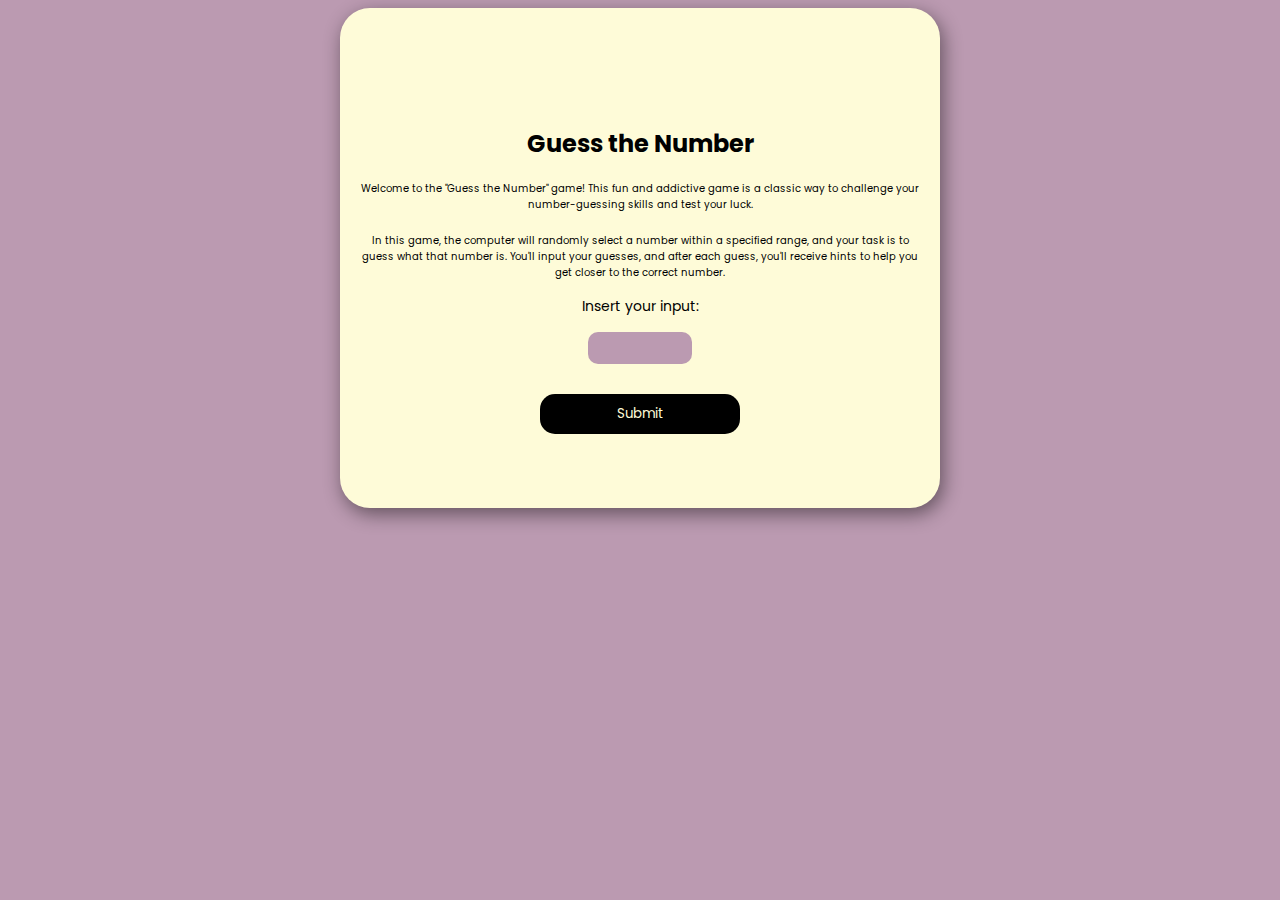
<file: GuessingGame/index.html>
<!DOCTYPE html>
<html lang="en">
<head>
    <meta charset="UTF-8">
    <meta name="viewport" content="width=device-width, initial-scale=1.0">
    <title>Document</title>
    <link rel="stylesheet" href="style.css">
</head>
<body>

    <div class="container">
        <form id="form" action="index.js">
            <button id="result"></button>
            <p id="tries"></p>
            <h3>Guess the Number</h3>
            <p> Welcome to the "Guess the Number" game! This fun and addictive game is a classic way to challenge your number-guessing skills and test your luck.
                </p>
               <p> In this game, the computer will randomly select a number within a specified range, and your task is to guess what that number is. You'll input your guesses, and after each guess, you'll receive hints to help you get closer to the correct number.</p>
            <label for="input">Insert your input:</label>
            <input type="number" name="user-input" id="input" required>
            <button type="submit">Submit</button>
        </form>
    </div>
    <script src="index.js"></script>
</body>
</html>
</file>
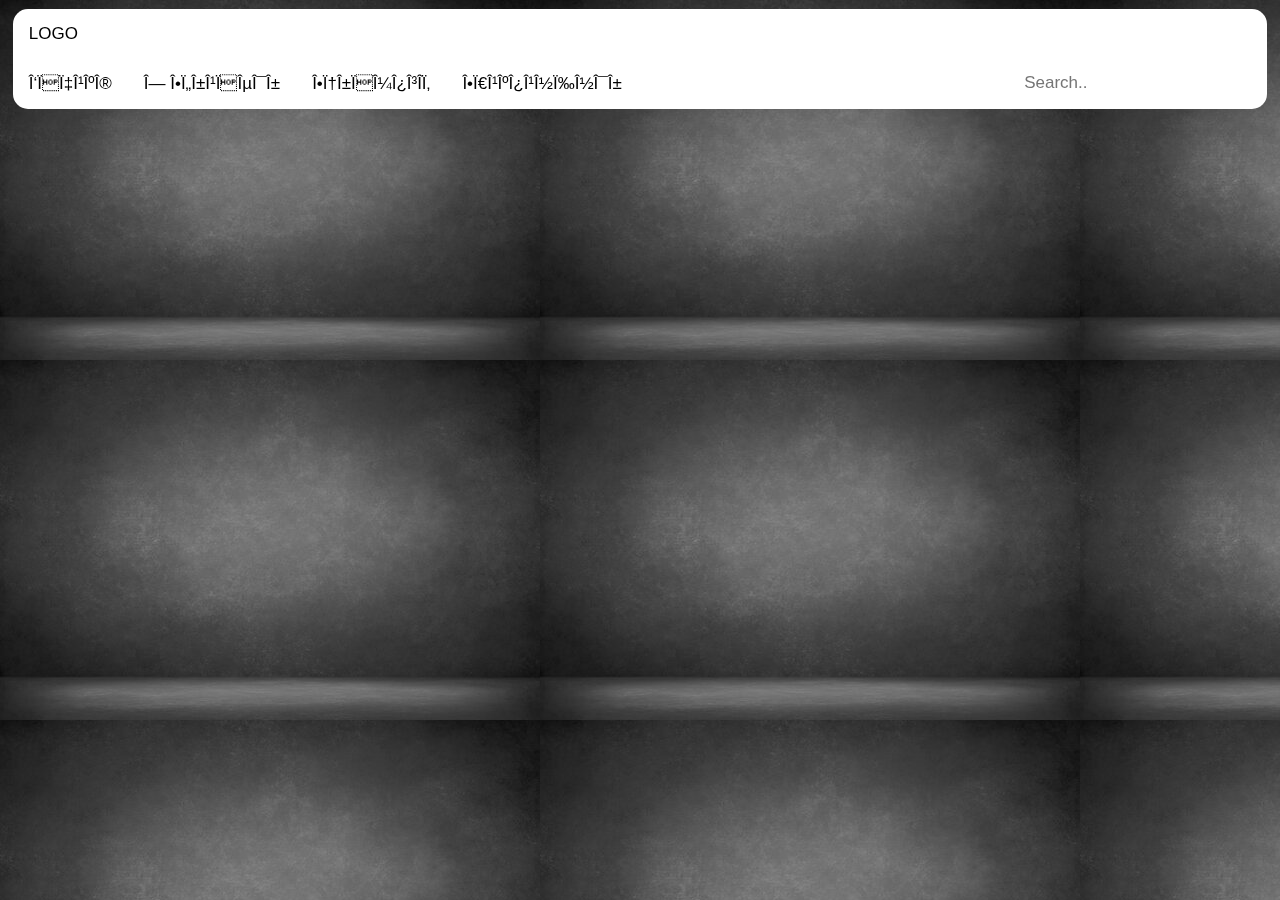
<file: WEBSITE/index.html>
<html>
    <head>
        <meta charset="URTF-8">
        <title>Αρχική Σελίδα</title>
        <link rel="stylesheet" href="style.css">
        <style>
            p {
              background-image: url("assets/photos/bgphoto.jpg");
            }
            </style>
    </head>
    <body>

        <div class="topnav">
            <a href="#logo">LOGO</a>
            <a>
            &nbsp;&nbsp;&nbsp;&nbsp;&nbsp;&nbsp;&nbsp;&nbsp;&nbsp;&nbsp;&nbsp;&nbsp;&nbsp;&nbsp;&nbsp;&nbsp;&nbsp;&nbsp;&nbsp;&nbsp;&nbsp;&nbsp;&nbsp;&nbsp;&nbsp;
               &nbsp;&nbsp;&nbsp;&nbsp;&nbsp;&nbsp;&nbsp;&nbsp;&nbsp;&nbsp;&nbsp;&nbsp;&nbsp;&nbsp;&nbsp;&nbsp;&nbsp;&nbsp;&nbsp;&nbsp;&nbsp;&nbsp;&nbsp;&nbsp;&nbsp;
               &nbsp;&nbsp;&nbsp;&nbsp;&nbsp;&nbsp;&nbsp;&nbsp;&nbsp;&nbsp;&nbsp;&nbsp;&nbsp;&nbsp;&nbsp;&nbsp;&nbsp;&nbsp;&nbsp;&nbsp;&nbsp;&nbsp;&nbsp;&nbsp;&nbsp;&nbsp;&nbsp;&nbsp;
                &nbsp;&nbsp;&nbsp;&nbsp;&nbsp;&nbsp;&nbsp;&nbsp;&nbsp;&nbsp;&nbsp;&nbsp;&nbsp;&nbsp;&nbsp;&nbsp;&nbsp;&nbsp;&nbsp;&nbsp;&nbsp;&nbsp;&nbsp;&nbsp;&nbsp;&nbsp;&nbsp;&nbsp;&nbsp;&nbsp;&nbsp;
                &nbsp;&nbsp;&nbsp;&nbsp;&nbsp;&nbsp;&nbsp;&nbsp;&nbsp;&nbsp;&nbsp;&nbsp;&nbsp;&nbsp;&nbsp;&nbsp;&nbsp;&nbsp;&nbsp;&nbsp;&nbsp;&nbsp;&nbsp;&nbsp;&nbsp;&nbsp;&nbsp;&nbsp;&nbsp;&nbsp;&nbsp;
                &nbsp;&nbsp;&nbsp;&nbsp;&nbsp;&nbsp;&nbsp;&nbsp;&nbsp;&nbsp;&nbsp;&nbsp;&nbsp;&nbsp;&nbsp;&nbsp;&nbsp;&nbsp;&nbsp;&nbsp;&nbsp;&nbsp;&nbsp;&nbsp;&nbsp;&nbsp;&nbsp;&nbsp;
               &nbsp;&nbsp;&nbsp;&nbsp;&nbsp;&nbsp;&nbsp;&nbsp;&nbsp;
               &nbsp;&nbsp;&nbsp;&nbsp;&nbsp;&nbsp;&nbsp;&nbsp;&nbsp;&nbsp;&nbsp;&nbsp;&nbsp;&nbsp;&nbsp;&nbsp;&nbsp;&nbsp;&nbsp;&nbsp;&nbsp;&nbsp;&nbsp;&nbsp;&nbsp;&nbsp;&nbsp;&nbsp;
               &nbsp;&nbsp;&nbsp;&nbsp;&nbsp;&nbsp;&nbsp;&nbsp;&nbsp;
          
            </a>
            <a href="#about">Αρχική</a>
            <a href="#home">Η Εταιρεία</a>
            <a href="#contact">Εφαρμογές</a>
            <a href="#news">Επικοινωνία</a>
            <input type="text" placeholder="Search..">
        </div>
        
    
    </body>
</html>
</file>
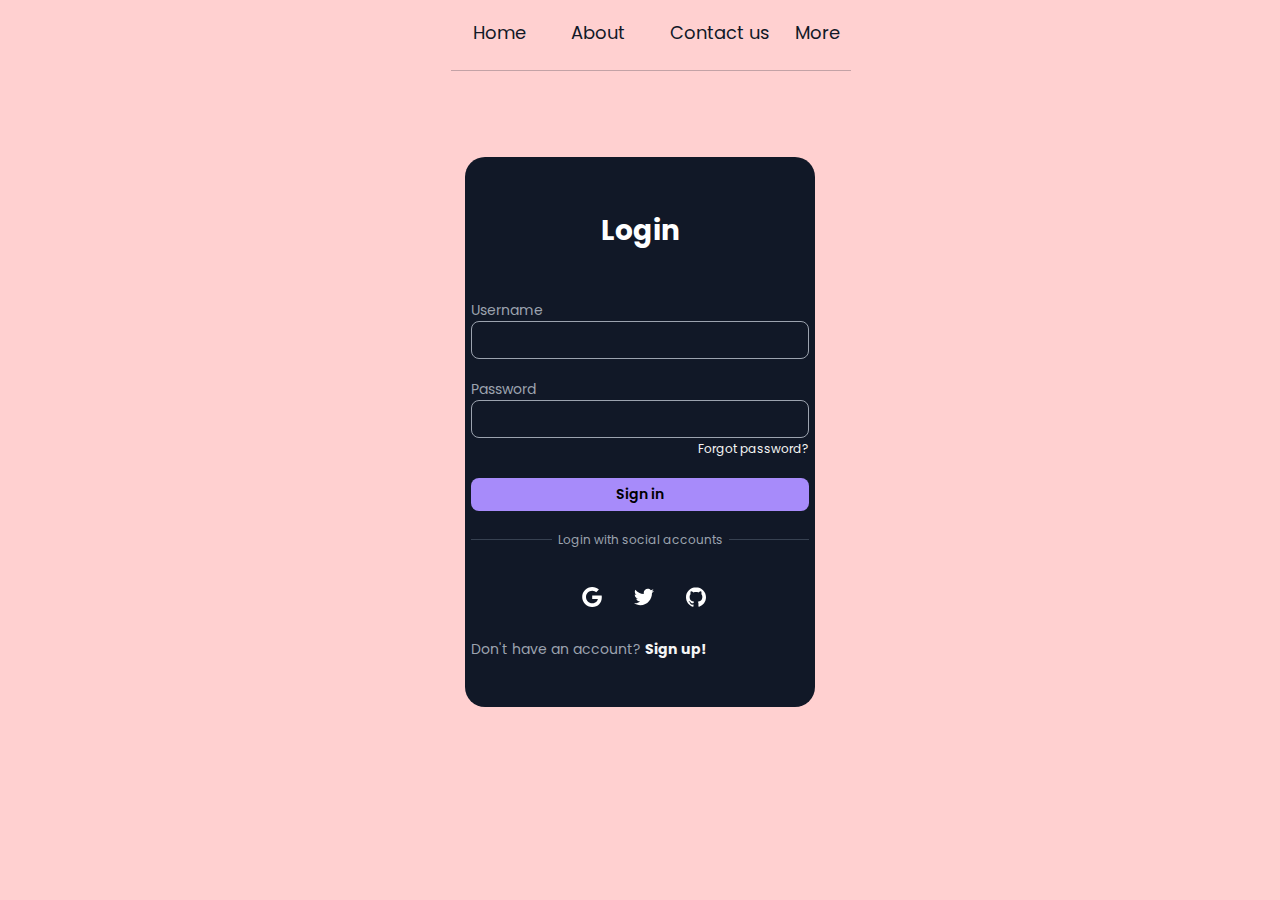
<file: Random/other.html>
<!DOCTYPE html>
<html lang="en">
<head>
  <meta charset="UTF-8">
  <meta name="viewport" content="width=device-width, initial-scale=1.0">
  <link rel="stylesheet" href="https://cdn.jsdelivr.net/npm/bootstrap@5.3.0/dist/css/bootstrap.min.css">
  <link  rel="stylesheet" href="style2.css">
  <title>NavBar</title>
</head>
<body>
   <nav>
    <ul>
      <li><a href="#home">Home</a></li>
      <li><a href="#about">About</a></li>
      <li><a href="#contact">Contact us</a></li>
      <li><a href="#more">More</a></li>
    </ul>
   </nav>
   <div class="line-1">
    <hr>
   </div>

   <div class="container">
    
    <h3><b>Login</b></h3>
    <br>
      <form>
            <div class="input-item">
                <label class="label1">Username</label>
                <input type="text" required>
            </div>

            <div class="input-item">
                <label>Password</label>
                <input type="password" required>
                <span><a href="index.html">Forgot password?</a></span>
                <button type="submit">Sign in</button>
            </div>
            
            <div class="social">
              <div class="line1"></div>
              <div class="login">&nbsp; Login with social accounts &nbsp;</div>
              <div class="line1"></div>
            </div>

            <div class="social-icons">
              <button aria-label="Log in with Google" class="icon">
                <svg xmlns="http://www.w3.org/2000/svg" viewBox="0 0 32 32" class="w-5 h-5 fill-current">
                  <path d="M16.318 13.714v5.484h9.078c-0.37 2.354-2.745 6.901-9.078 6.901-5.458 0-9.917-4.521-9.917-10.099s4.458-10.099 9.917-10.099c3.109 0 5.193 1.318 6.38 2.464l4.339-4.182c-2.786-2.599-6.396-4.182-10.719-4.182-8.844 0-16 7.151-16 16s7.156 16 16 16c9.234 0 15.365-6.49 15.365-15.635 0-1.052-0.115-1.854-0.255-2.651z"></path>
                </svg>
              </button>
              <button aria-label="Log in with Twitter" class="icon">
                <svg xmlns="http://www.w3.org/2000/svg" viewBox="0 0 32 32" class="w-5 h-5 fill-current">
                  <path d="M31.937 6.093c-1.177 0.516-2.437 0.871-3.765 1.032 1.355-0.813 2.391-2.099 2.885-3.631-1.271 0.74-2.677 1.276-4.172 1.579-1.192-1.276-2.896-2.079-4.787-2.079-3.625 0-6.563 2.937-6.563 6.557 0 0.521 0.063 1.021 0.172 1.495-5.453-0.255-10.287-2.875-13.52-6.833-0.568 0.964-0.891 2.084-0.891 3.303 0 2.281 1.161 4.281 2.916 5.457-1.073-0.031-2.083-0.328-2.968-0.817v0.079c0 3.181 2.26 5.833 5.26 6.437-0.547 0.145-1.131 0.229-1.724 0.229-0.421 0-0.823-0.041-1.224-0.115 0.844 2.604 3.26 4.5 6.14 4.557-2.239 1.755-5.077 2.801-8.135 2.801-0.521 0-1.041-0.025-1.563-0.088 2.917 1.86 6.36 2.948 10.079 2.948 12.067 0 18.661-9.995 18.661-18.651 0-0.276 0-0.557-0.021-0.839 1.287-0.917 2.401-2.079 3.281-3.396z"></path>
                </svg>
              </button>
              <button aria-label="Log in with GitHub" class="icon">
                <svg xmlns="http://www.w3.org/2000/svg" viewBox="0 0 32 32" class="w-5 h-5 fill-current">
                  <path d="M16 0.396c-8.839 0-16 7.167-16 16 0 7.073 4.584 13.068 10.937 15.183 0.803 0.151 1.093-0.344 1.093-0.772 0-0.38-0.009-1.385-0.015-2.719-4.453 0.964-5.391-2.151-5.391-2.151-0.729-1.844-1.781-2.339-1.781-2.339-1.448-0.989 0.115-0.968 0.115-0.968 1.604 0.109 2.448 1.645 2.448 1.645 1.427 2.448 3.744 1.74 4.661 1.328 0.14-1.031 0.557-1.74 1.011-2.135-3.552-0.401-7.287-1.776-7.287-7.907 0-1.751 0.62-3.177 1.645-4.297-0.177-0.401-0.719-2.031 0.141-4.235 0 0 1.339-0.427 4.4 1.641 1.281-0.355 2.641-0.532 4-0.541 1.36 0.009 2.719 0.187 4 0.541 3.043-2.068 4.381-1.641 4.381-1.641 0.859 2.204 0.317 3.833 0.161 4.235 1.015 1.12 1.635 2.547 1.635 4.297 0 6.145-3.74 7.5-7.296 7.891 0.556 0.479 1.077 1.464 1.077 2.959 0 2.14-0.020 3.864-0.020 4.385 0 0.416 0.28 0.916 1.104 0.755 6.4-2.093 10.979-8.093 10.979-15.156 0-8.833-7.161-16-16-16z"></path>
                </svg>
              </button>
            </div>

            <div class="signup">
              <p>Don't have an account? <a href="#"><b> Sign up!</b></a></p>
            </div>
      </form>
  </div>


</body>
</html>
</file>
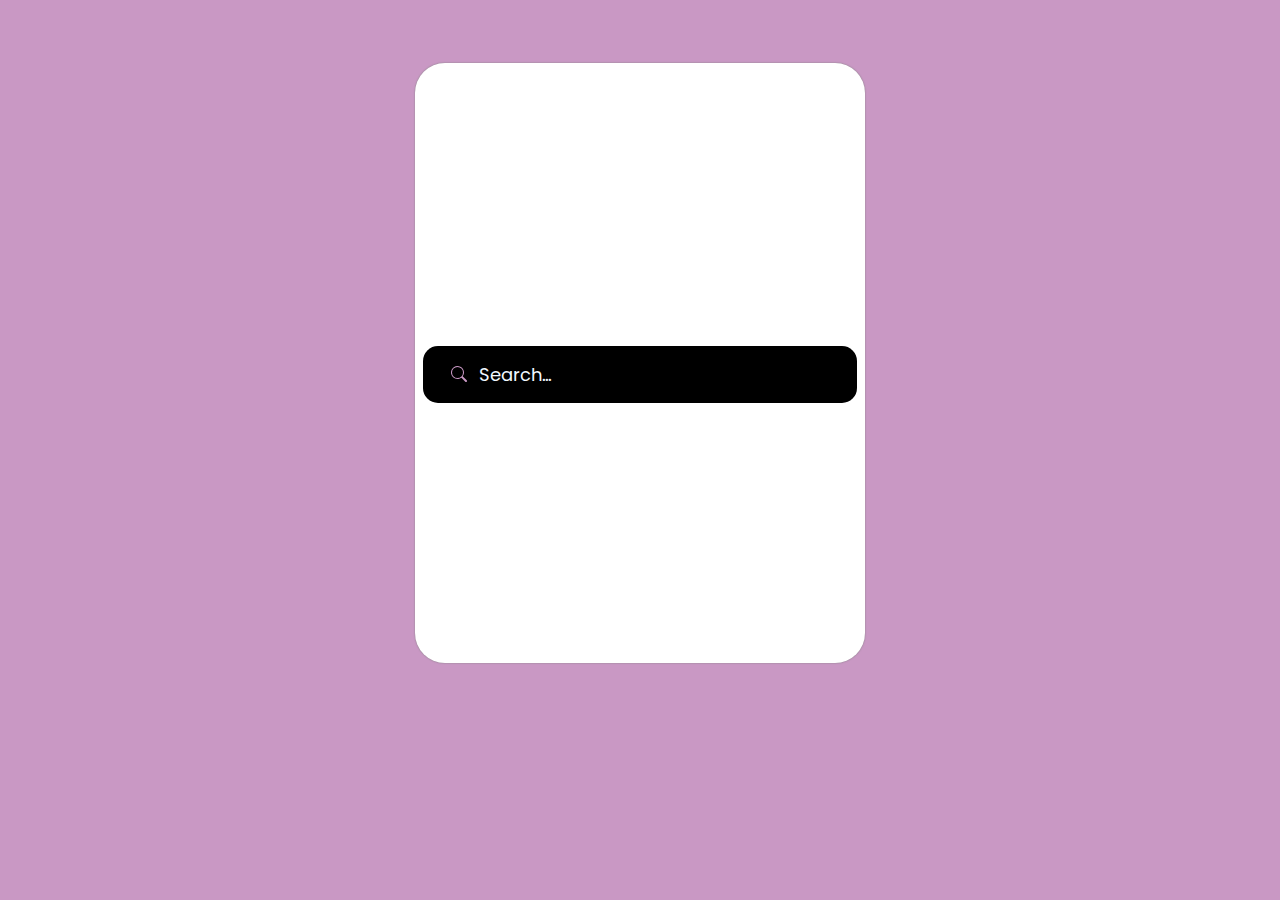
<file: Random/practise.html>
<!DOCTYPE html>
<html lang="en">
<head>
    <meta charset="UTF-8">
    <meta name="viewport" content="width=device-width, initial-scale=1.0">
    <link href="https://cdn.jsdelivr.net/npm/bootstrap@5.3.2/dist/css/bootstrap.min.css" rel="stylesheet" integrity="sha384-T3c6CoIi6uLrA9TneNEoa7RxnatzjcDSCmG1MXxSR1GAsXEV/Dwwykc2MPK8M2HN" crossorigin="anonymous">
    <link  rel="stylesheet" href="practise.css">
    <title>Practise</title>
</head>
<body>
    <div class="container">
        <form>
            <div class="search">
                <span>
                    <svg xmlns="http://www.w3.org/2000/svg" width="16" height="16" fill="currentColor" class="bi bi-search" viewBox="0 0 16 16">
                    <path d="M11.742 10.344a6.5 6.5 0 1 0-1.397 1.398h-.001q.044.06.098.115l3.85 3.85a1 1 0 0 0 1.415-1.414l-3.85-3.85a1 1 0 0 0-.115-.1zM12 6.5a5.5 5.5 0 1 1-11 0 5.5 5.5 0 0 1 11 0"/>
                  </svg>
                </span>
                <input type="text" placeholder="Search...">
            </div>
        </form>
    </div>
</body>
</html>
</file>
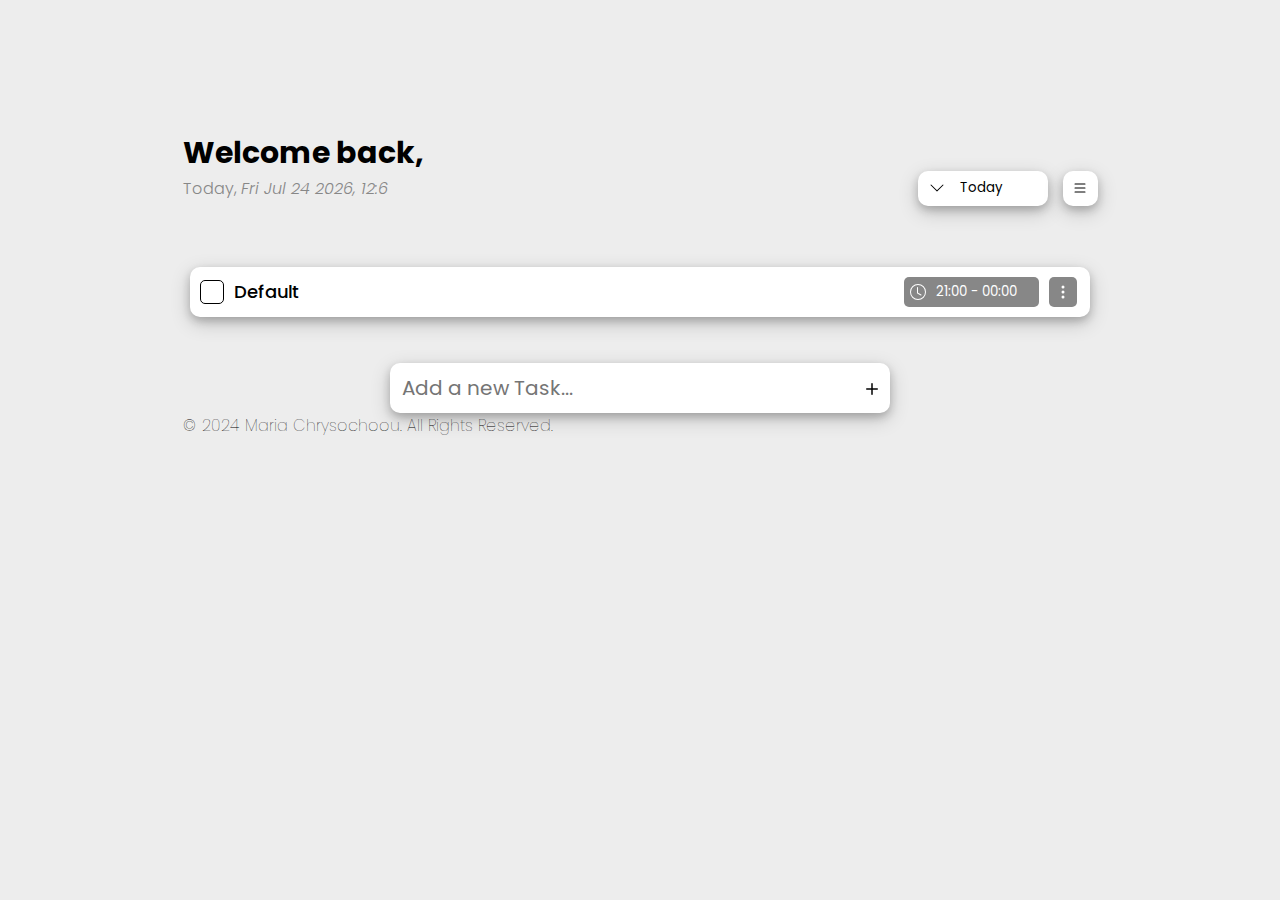
<file: ToDoList/ToDo.html>
<!DOCTYPE html>
<html lang="en">
<head>
    <meta charset="UTF-8">
    <meta name="viewport" content="width=device-width, initial-scale=1.0">
    <title>To Do</title>
    <link rel="stylesheet" href="ToDo.css">
</head>
<body>
    
    <div class="title"> 
        <h3>Welcome back,</h3>
    </div>

    <div class="subtitle">
        <p>Today, <i id="currentDate"> </i> </p>
        <div class="buttons">
        <button id="date"> <svg id="chelvon-down" xmlns="http://www.w3.org/2000/svg" width="16" height="16" fill="currentColor" class="bi bi-chevron-down" viewBox="0 0 16 16">
            <path fill-rule="evenodd" d="M1.646 4.646a.5.5 0 0 1 .708 0L8 10.293l5.646-5.647a.5.5 0 0 1 .708.708l-6 6a.5.5 0 0 1-.708 0l-6-6a.5.5 0 0 1 0-.708"/>
          </svg>
           Today</button>
        <button id="more">
            <svg xmlns="http://www.w3.org/2000/svg" width="16" height="16" fill="currentColor" class="bi bi-list" viewBox="0 0 16 16">
                <path fill-rule="evenodd" d="M2.5 12a.5.5 0 0 1 .5-.5h10a.5.5 0 0 1 0 1H3a.5.5 0 0 1-.5-.5m0-4a.5.5 0 0 1 .5-.5h10a.5.5 0 0 1 0 1H3a.5.5 0 0 1-.5-.5m0-4a.5.5 0 0 1 .5-.5h10a.5.5 0 0 1 0 1H3a.5.5 0 0 1-.5-.5"/>
              </svg>
        </button>
        </div>
    </div>

    <div id="tasks">
      <div class="task">
      <div class="left">
        <button class="box" data-check="s1" data-text="t1"> 
          <svg id="s1" xmlns="http://www.w3.org/2000/svg" width="16" height="16" fill="currentColor" class="bi bi-check2" viewBox="0 0 16 16"><path d="M13.854 3.646a.5.5 0 0 1 0 .708l-7 7a.5.5 0 0 1-.708 0l-3.5-3.5a.5.5 0 1 1 .708-.708L6.5 10.293l6.646-6.647a.5.5 0 0 1 .708 0"/>
          </svg> 
        </button>
        <p id="t1">Default</p>
      </div>
      <div class="right">
        <button class="time">
          <svg xmlns="http://www.w3.org/2000/svg" width="16" height="16" fill="currentColor" class="bi bi-clock" viewBox="0 0 16 16"><path d="M8 3.5a.5.5 0 0 0-1 0V9a.5.5 0 0 0 .252.434l3.5 2a.5.5 0 0 0 .496-.868L8 8.71z"/><path d="M8 16A8 8 0 1 0 8 0a8 8 0 0 0 0 16m7-8A7 7 0 1 1 1 8a7 7 0 0 1 14 0"/></svg> 
          21:00 - 00:00
        </button>
        <button class="more"><svg xmlns="http://www.w3.org/2000/svg" width="16" height="16" fill="currentColor" class="bi bi-three-dots-vertical" viewBox="0 0 16 16"><path d="M9.5 13a1.5 1.5 0 1 1-3 0 1.5 1.5 0 0 1 3 0m0-5a1.5 1.5 0 1 1-3 0 1.5 1.5 0 0 1 3 0m0-5a1.5 1.5 0 1 1-3 0 1.5 1.5 0 0 1 3 0"/></svg></button></div>
      </div>

    </div>


    <div class="addNewTask">
      <form id="NewTaskForm">
        <input id="newTask" type="text" placeholder="Add a new Task...">

        <button class="sub-button" type="submit"> <svg xmlns="http://www.w3.org/2000/svg" width="24" height="24" fill="currentColor" class="bi bi-plus" viewBox="0 0 16 16">
        <path d="M8 4a.5.5 0 0 1 .5.5v3h3a.5.5 0 0 1 0 1h-3v3a.5.5 0 0 1-1 0v-3h-3a.5.5 0 0 1 0-1h3v-3A.5.5 0 0 1 8 4"/>
      </svg></button>
    </form>
    </div>


    <footer>
      © 2024 Maria Chrysochoou. All Rights Reserved.
    </footer>
    <script src="ToDo.js"></script>
</body>
</html>
</file>
<file: GuessingGame/style.css>
@import url('https://fonts.googleapis.com/css2?family=Poppins:ital,wght@0,100;0,200;0,300;0,400;0,500;0,600;0,700;0,800;0,900;1,100;1,200;1,300;1,400;1,500;1,600;1,700;1,800;1,900&display=swap');
* {
    background-color: #BB9AB1;
    font-family: "Poppins", sans-serif ;
    text-align: center;
}

.container {
    display: flex;
    justify-content: center;
    place-content: center;
    margin-top: 0%;
}

form {
    display: grid;
    place-content: center;
    width: 600px;
    height: 500px;
    text-align: center;
    background-color: #FEFBD8;
    border-radius: 30px;
    box-shadow: 3px 6px 19px 0px rgba(0,0,0,0.47);
}

label {
    background-color: inherit;
    font-size: 14px;
    margin-top: 15px;
}

input[type="number"]::-webkit-inner-spin-button,
input[type="number"]::-webkit-outer-spin-button {
    -webkit-appearance: none;
    margin: 0;
}

input {
    margin-top: 15px;
    color: #FEFBD8;
    font-style: bold;
    place-self: center;
    width: 100px;
    height: 30px;
    border-radius: 10px;
    border: none;
    outline: none;
    text-align: center;
    font-size: 12px;
}

form p {
    background-color: inherit;
    font-size: 10px;
    margin: 20px;
    margin-bottom: 0px;
}

form h3 {
    background-color: inherit;
    margin-bottom: 0px;
    font-size: 24px;
}

form button {
    width: 200px;
    height: 40px;
    place-self: center;
    margin-top: 30px;
    border-radius: 15px;
    border: none;
    background-color: black;
    color: #FEFBD8;
}

form button:hover {
    background-color: grey;
    color:black;
}

#result {
    justify-self: center;
    width: 500px;
    height: 50px;
    font-size: 20px;
    visibility: hidden;
    margin-top: -50px;
    border-radius: 20px;
    border: none;
    z-index: 0;
}
</file>
<file: WEBSITE/style.css>
body {
  background-image: url("assets/photos/grey.jpg");
}



.topnav {
    background-color: white;
    overflow: hidden;
    width: 98%;
    position: fixed;
    top: 1%;
    left: 1%;
    right: 1%;
    border-radius: 15px;
  }
  
  /* Style the links inside the navigation bar */
  .topnav a {
    float: left;
    color: black;
    text-align: center;
    padding: 15px 16px;
    text-decoration: none;
    font-size: 17px;
    font-family: Arial, Helvetica, sans-serif;



  }
  
  /* Change the color of links on hover */
  .topnav a:hover {
    background-color: #ddd;
    color: black;
  }
  
 .main {
   background-color: #ddd;
   height: 1500px;
   width: 100%;
   position: center;
   border-radius: 15p
 }

.topnav input[type=text] {
    float: right;
    padding: 6px;
    border: none;
    margin-top: 8px;
    margin-right: 16px;
    font-size: 17px;
  }
  
  /* When the screen is less than 600px wide, stack the links and the search field vertically instead of horizontally */
  @media screen and (max-width: 600px) {
    .topnav a, .topnav input[type=text] {
      float: none;
      display: block;
      text-align: left;
      width: 100%;
      margin: 0;
      padding: 14px;
    }
    .topnav input[type=text] {
      border: 1px solid #ccc;
    }
  }x;
</file>
<file: Random/style2.css>
@import url('https://fonts.googleapis.com/css2?family=Poppins:wght@200&display=swap');

body {
    background-color: #FFD0D0;
    font-family: 'Poppins', sans-serif;
}

nav {
    display: flex;
    justify-content: center;
    align-content: center;
    flex-wrap: wrap;
    height: 80px;
    font-size: 18px;
}

ul {
    list-style-type: none;

}

li {
    display: inline;
    margin: 20px;
}

li:first-child {
    margin-left: 0px;
}
li:nth-child(4) {
    margin: 0px;
}

.container {
    display: grid;
    place-content: center;
    margin-top: 70px;
    width: 350px;
    height: 550px;
    background-color:rgba(17, 24, 39, 1);
    border-radius: 20px;
}

.line-1{
    display: flex;
    justify-content: center;
    align-content: center;
    margin-top: -2%;
    margin-left: 1.7%;
    color: rgba(17, 24, 39, 1);
}

hr {
    width: 400px;
}

nav a { 
    text-decoration: none;
    color: rgba(17, 24, 39, 1);
}

nav a:hover {
    text-shadow: 2px 2px 6px rgba(17, 24, 39, 1);
}

form {
    display: grid;
    place-content: center;
    gap: 20px;
}

h3 {
    margin-top: 25px;
    text-align: center;
    color: white;
}


.input-item {
  display: grid;
  place-content: center;
}

label {
  font-size: 14px;
  color: rgba(156, 163, 175, 1);
}

input {
  border-radius: 8px;
  padding: 6px 10px;
  background-color: transparent;
  border: 1px solid rgba(156, 163, 175, 1);
  color: white;
}

input:focus {
  border-color: rgba(167, 139, 250);
}

.label1 {
  margin-top: 20px;
}

span {
  text-align: right;
  font-size: 12px;
  color:whitesmoke;
  margin-top: 2px;
}
span a {
  color:whitesmoke;
  text-decoration: none;
}
span a:hover {
  font-style: normal;
  text-decoration: underline;
}

form button {
  margin-top: 20px;
  padding: 6px 8px;
  border-radius: 8px;
  background-color: rgba(167, 139, 250, 1);
  border: none;
  display: block;
  font-weight: 600;
  font-size: 14px;
}

form button:hover {
  background-color: whitesmoke;
}

.social {
  display: flex;
  justify-content: center;
  align-items: center;
}

.line1 {
  height: 1px;
  flex: 1 1 0%;
  background-color: rgba(55, 65, 81, 1);
}

.login {
  color: rgba(156, 163, 175, 1);
  font-size: 12px;

}


.social-icons {
  margin-top: -15px;
  display: flex;
  justify-content: center;
}

.social-icons .icon {
  border-radius: 0.125rem;
  padding: 0.75rem;
  border: none;
  background-color: transparent;
  margin-left: 8px;
}

.social-icons .icon svg {
  height: 1.25rem;
  width: 1.25rem;
  fill: #fff;
}

.social-icons .icon svg:hover {
  fill:#FFD0D0;
}


.signup {
  font-size: 14px;
  color: rgba(156, 163, 175, 1);
}

.signup a {
  color: whitesmoke;
  text-decoration: none;
}

.signup a:hover {
  font-style: normal;
  text-decoration: underline;
}
</file>
<file: Random/practise.css>
@import url('https://fonts.googleapis.com/css2?family=Poppins:wght@200&display=swap');

body {
    background-color: #C998C4;
    font-family: 'Poppins', sans-serif;
}

.container {
    display: flex;
    justify-content: center;
    align-content: center;
    margin-top: 5%;
}

form {
    display: grid;
    place-content: center;
    background-color: white;
    width: 450px;
    height: 600px;
    border-radius: 30px;
    box-shadow: 0 0 2px grey;
}

input[type=text] {
    background-color:black;
    border: 1px #C998C4;
    font-family: inherit;
    border-radius: 15px;
    font-size: 18px;
    color:aliceblue;
}

input[type=text]:focus {
    outline: none;
    color:aliceblue;
}

input::placeholder {
    color:aliceblue
}

.search {
    display: flex;
    justify-content: center;
    margin-top: 5%;
    padding: 14px 28px;
    background-color:black;
    border: 1px #C998C4;
    font-family: inherit;
    border-radius: 15px;
    font-size: 18px;
}

.search span {
    display: grid;
    justify-content: left;
    position: relative;
    padding-right: 10px;
    place-content: center;
}

.search svg {
    fill: #C998C4;
    size: 20px;
}

.search svg:hover {
    fill: white;
}
</file>
<file: ToDoList/ToDo.css>
@import url('https://fonts.googleapis.com/css2?family=Poppins:ital,wght@0,100;0,200;0,300;0,400;0,500;0,600;0,700;0,800;0,900;1,100;1,200;1,300;1,400;1,500;1,600;1,700;1,800;1,900&display=swap');

body {
    background-color: #EDEDED;
    display: grid;
    place-content: center;
    align-items: center;
    font-family: 'Poppins', sans-serif;
    font-weight: 100;
    font-style: none;
}


.title {
    display: flex;
    margin-top: 10%;
}
.title h3 {
    font-size: 30px;
}
.subtitle {
    margin-top: -5%;
    display: flex;
    align-items: center;
    gap: 520px;
}
.subtitle p {
    color: #878787;
    font-weight: 300;
}

.subtitle svg {
    place-self: center;
}

#date {
    display: flex;
    align-items: center;
    gap: 10px;
    width: 130px;
    height: 35px;
    font-family: inherit;
    border-radius: 10px;
    border: none;
    background-color: #FFFFFF;
    margin-left: 10px;
    box-shadow: 0 4px 8px 0 rgba(0, 0, 0, 0.2), 0 6px 20px 0 rgba(0, 0, 0, 0.19);
    transition: transform 0.3s ease;

}


#date:hover {
    background-color: #F5F5F5;
}

.buttons {
    display: flex;
    place-content: center;
    gap: 5px;

}

#more {
    display: flex;
    align-items: center;
    width: 35px;
    height: 35px;
    place-content: center;
    border-radius: 10px;
    border: none;
    background-color: #FFFFFF;
    margin-left: 10px;
    box-shadow: 0 4px 8px 0 rgba(0, 0, 0, 0.2), 0 6px 20px 0 rgba(0, 0, 0, 0.19);

}

#more:hover {
    background-color: #F5F5F5;
}

#tasks {
    margin-top: 50px;
    display: grid;
    place-content: center;
    gap: 15px;
}


.task {
    display: flex;
    place-content: left;
    align-items: center;
    background-color: white;
    width: 900px;
    height: 50px;
    border-radius: 10px;
    gap: 470px;
    box-shadow: 0 4px 8px 0 rgba(0, 0, 0, 0.2), 0 6px 20px 0 rgba(0, 0, 0, 0.19);
}

.box {
    width: 24px;
    height: 24px;
    border-color: #878787;
    border: 1px solid;
    margin-left: 10px;
    border-radius: 5px;
    background-color: inherit;
    display: flex;
    align-items: center;
    place-content: center;
}

.task p {
    font-weight: 500;
    margin-left: 10px;
    align-self: center;
    font-size: 18px;
    width: 200px;

}

.time {
    width: 135px;
    height: 30px;
    border-color: #878787;
    border: 1px solid;
    border-radius: 5px;
    background-color: inherit;
    display: flex;
    align-items: center;
    gap: 10px;
    border: none;
    font-family: inherit;
    background-color:#878787;
    color: white;
}

.time:hover {
    background-color: #808080;
}
.left {
    display: flex;
    place-content: center;
    align-items: center;
}

.right {
    display: flex;
    place-content: center;
    align-items: center;

}

.more {
    width: 28px;
    height: 30px;
    border-color: #878787;
    border: 1px solid;
    margin-left: 10px;
    border-radius: 5px;
    background-color: inherit;
    display: flex;
    align-items: center;
    gap: 10px;
    border: none;
    font-family: inherit;
    background-color:#878787;
    color: white;
}

.more:hover {
    background-color: #808080;

}

.box svg {
    visibility: hidden;
    color: green;
}


#chelvon-up  {
    margin: 5px;
}

#chelvon-down {
    margin: 5px;
}

#NewTaskForm {
    display: flex;
    align-items: center;

}

#NewTaskForm button {
    border: none;
    background-color: inherit;
    margin-top: 5px;
}

#NewTaskForm button:hover {
    color: red;
}

.addNewTask {
    width: 500px;
    height: 50px;
    background-color: white;
    display: flex;
    align-items: center;
    border-radius: 10px;
    box-shadow: 0 4px 8px 0 rgba(0, 0, 0, 0.2), 0 6px 20px 0 rgba(0, 0, 0, 0.19);
    margin-top: 5%;
    place-self: center;
}

.addNewTask svg {
    border-radius: 2px;
    align-self: right;
}

#newTask {
    width: 450px;
    border: none;
    height: 30px;
    outline: none;
    font-family: inherit;
    font-size: 20px;
    margin-left: 10px;
}


@media (max-width: 447px) {
    .title {
        justify-self: center;
    }

    .title h3 {
        font-size: 20px;
    }

    .subtitle {
        width: 350px;
        display: grid;
        gap: 2px;
        place-content: center;
        margin-top: -10%;
    }

    .task {
        width: 350px;
    }

    .time {
        visibility: hidden;
    }

    .more {
        visibility: hidden;
    }

    .addNewTask {
        width: 350px;
    }

    #newTask {
        width: 350px;
        font-size: 14px;
    }
}

@media (max-width: 900px) {
    .title {
        justify-self: center;
    }

    .title h3 {
        font-size: 20px;
    }

    .subtitle {
        width: 350px;
        display: grid;
        gap: 2px;
        place-content: center;
        margin-top: -10%;
    }

    .task {
        width: 350px;
    }

    .time {
        visibility: hidden;
    }

    .more {
        visibility: hidden;
    }

    .addNewTask {
        margin-top: 10%;
        width: 350px;
    }

    #newTask {
        width: 300px;
        font-size: 14px;
    }
}
</file>
